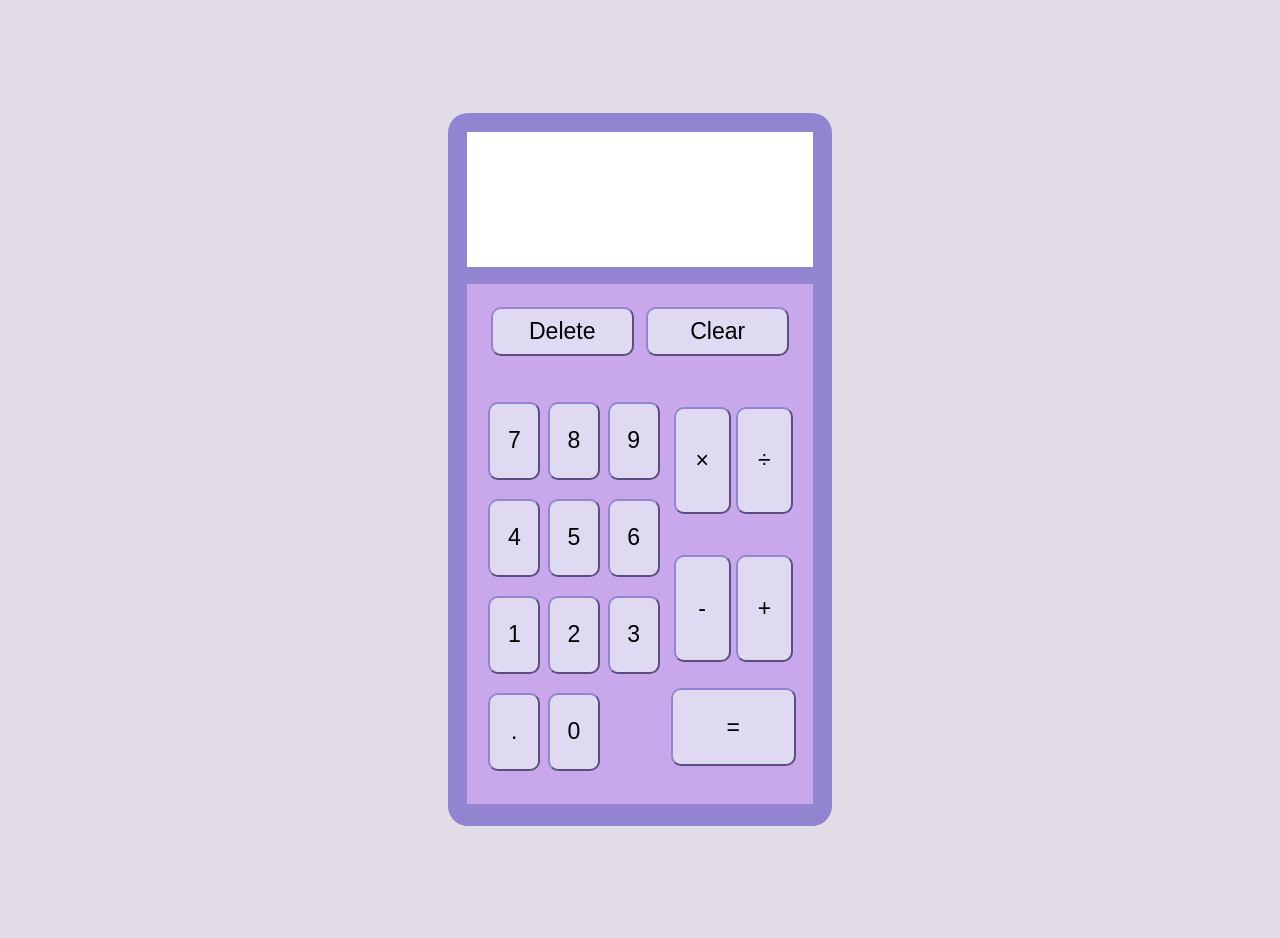
<file: index.html>
<!DOCTYPE html>
<html>
    <head>
        <meta charset="utf-8">
        <meta http-equiv="X-UA-Compatible" content="IE=edge">
        <title>Calculator</title>
        <meta name="description" content="">
        <meta name="viewport" content="width=device-width, initial-scale=1.0">
        <link rel="stylesheet" href="calc.css">
    </head>
    <body>   
        <div class = "main-div">
            <div class = "screen-div">
                <p class = "data"></p>
                <p class = "input"></p>
            </div>
            <div class = "inputs-div">
                <div class="clear-div">
                    <button class="delete-button">Delete</button>
                    <button class="clear-button">Clear</button>
                </div>
                <div class = "bottom-input-div">
                    <div class="numbers-div">
                        <button class ="number-button">7</button>
                        <button class ="number-button">8</button>
                        <button class ="number-button">9</button>
                        <button class ="number-button">4</button>
                        <button class ="number-button">5</button>
                        <button class ="number-button">6</button>
                        <button class ="number-button">1</button>
                        <button class ="number-button">2</button>
                        <button class ="number-button">3</button>
                        <button class ="number-button">.</button>
                        <button class ="number-button">0</button>
                    </div>
                    <div class = "operations-div">
                        <button class = "operation-button">×</button>
                        <button class = "operation-button">÷</button>
                        <button class = "operation-button">-</button>
                        <button class = "operation-button">+</button>
                        <button class = "equal-button">=</button>
                    </div>
                </div>
            </div>
        </div>
        <script src="calc.js" async defer></script>
    </body>
</html>
</file>
<file: calc.css>
body{
    
    display: flex;
    flex-direction: column;
    margin-right: 35vw;
    margin-left: 35vw;
    margin-top: 12.5vh;
    margin-bottom: 12.5vh;
    background-color: #e2dce7;
    justify-content: center;
    align-items: center;
    overflow: hidden;
}

p {
    margin: 0px;
}

button{
    
    font-size: 1.8vw;
    border-radius: 10px;
    border-color: #9384D1;
    background-color: #dfdaf2;
}

@media (max-width:500px) {

    body{
        margin-right:1vw;
        margin-left:1vw;
    }
    button {
        font-size: 6vw;
    }
}

.main-div{
    
    max-width: 100vw;
    height: 75vh;
    padding: 5%;
    padding-right: 5% ;
    padding-left: 5%;
    background-color: #9384D1;
    border-radius: 20px;
}

.data, .input{

    display: flex;
    height: 50%;
    justify-content: flex-end;
    font-size: 2.5rem;
    align-items: center;
    margin-right: 1rem;
}
.input{

    font-size: 3rem;
}
.screen-div{

    width: 100%;
    height: 20%;
    margin-bottom: 5%;
    background-color: white;
}

.inputs-div{
    
    width: 100%;
    height: 77%;
    background-color: #C9A7EB;
    -moz-box-sizing: border-box; 
    -webkit-box-sizing: border-box; 
     box-sizing: border-box; 
     padding: 5%;
}
.clear-div{

    width: 100%;
    height: 20%;
    display: flex;
    justify-content: space-evenly;

}
.clear-button, .delete-button{
    
    width: 100%;
    height: 50%;
    margin: 2%;
}
.bottom-input-div{

    width: 100%;
    height: 80%;
    display: flex;
}

.numbers-div{
    display: flex;
    height: 100%;
    width: 60%;
    flex-wrap: wrap;
    flex-direction: row;
}

.operations-div {

    display: flex;
    height: 100%;
    width: 40%;
    flex-wrap: wrap;
}
.number-button{

    margin: 2%;
    height: 20%;
    width: 28%;
}

.operation-button{
    
    margin: 2%;
    margin-top: 7%;
    height: 27.5%;
    width: 46%;
    margin-bottom: 10%;
}
.equal-button{
    
    margin-top: -5%;
    width: 100%;
    height: 20%;
}
</file>
